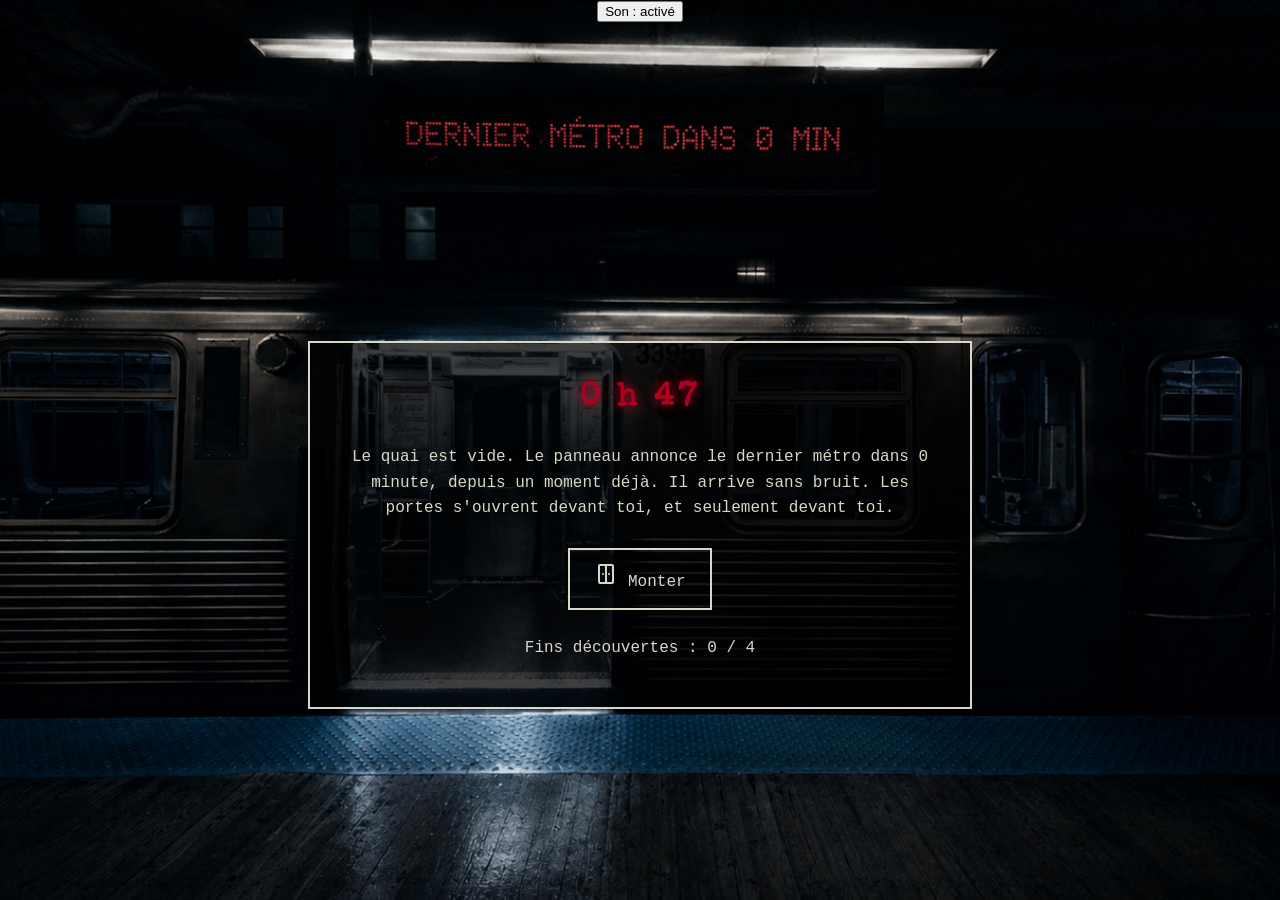
<file: index.html>
<!DOCTYPE html>
<html lang="fr">
<head>
  <meta charset="UTF-8">
  <meta name="viewport" content="width=device-width, initial-scale=1.0">
  <title>0 h 47 : Le dernier métro</title>
  <link rel="stylesheet" href="style.css">
</head>
<body class="bg-quai" data-son="quai" data-depart>
  <header class="barre">
  </header>
  <main class="scene">
    <h1>0 h 47</h1>
    <p>
      Le quai est vide. Le panneau annonce le dernier métro dans 0 minute,
      depuis un moment déjà. Il arrive sans bruit. Les portes s'ouvrent
      devant toi, et seulement devant toi.
    </p>
    <nav class="choices">
      <a class="choice" href="pages/scene01.html">
        <img src="assets/icons/porte.svg" alt="">
        Monter
      </a>
    </nav>
  </main>
  <script src="script.js"></script>
</body>
</html>
</file>
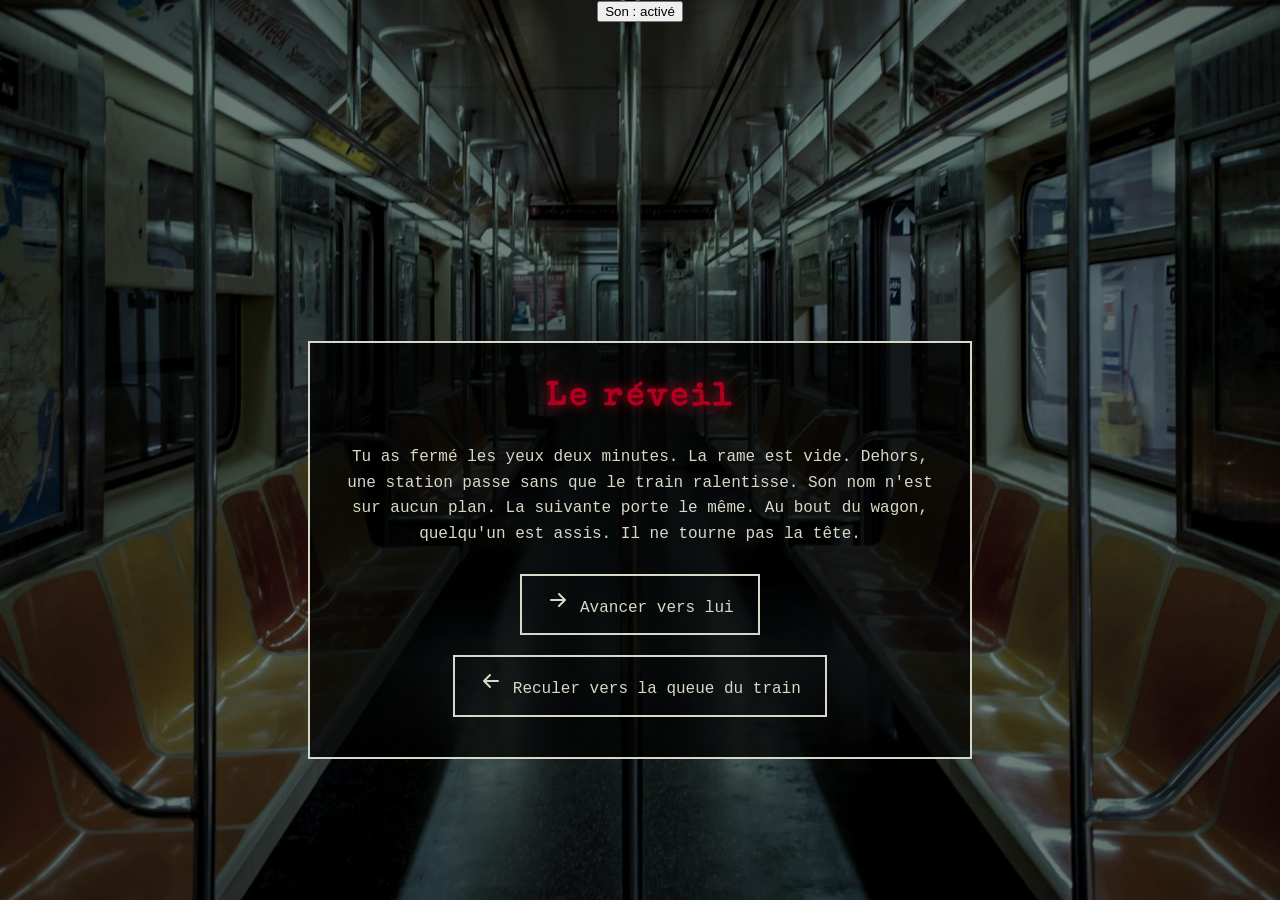
<file: pages/scene01.html>
<!DOCTYPE html>
<html lang="fr">
<head>
  <meta charset="UTF-8">
  <meta name="viewport" content="width=device-width, initial-scale=1.0">
  <title>Le réveil | 0 h 47</title>
  <link rel="stylesheet" href="../style.css">
</head>
<body class="bg-wagon" data-son="reveil">
  <header class="barre"></header>
  <main class="scene">
    <h1>Le réveil</h1>
    <p>
      Tu as fermé les yeux deux minutes. La rame est vide. Dehors, une
      station passe sans que le train ralentisse. Son nom n'est sur aucun
      plan. La suivante porte le même. Au bout du wagon, quelqu'un est
      assis. Il ne tourne pas la tête.
    </p>
    <nav class="choices">
      <a class="choice" href="scene02.html">
        <img src="../assets/icons/avancer.svg" alt="">
        Avancer vers lui
      </a>
      <a class="choice" href="scene03.html">
        <img src="../assets/icons/reculer.svg" alt="">
        Reculer vers la queue du train
      </a>
    </nav>
  </main>
  <script src="../script.js"></script>
</body>
</html>
</file>
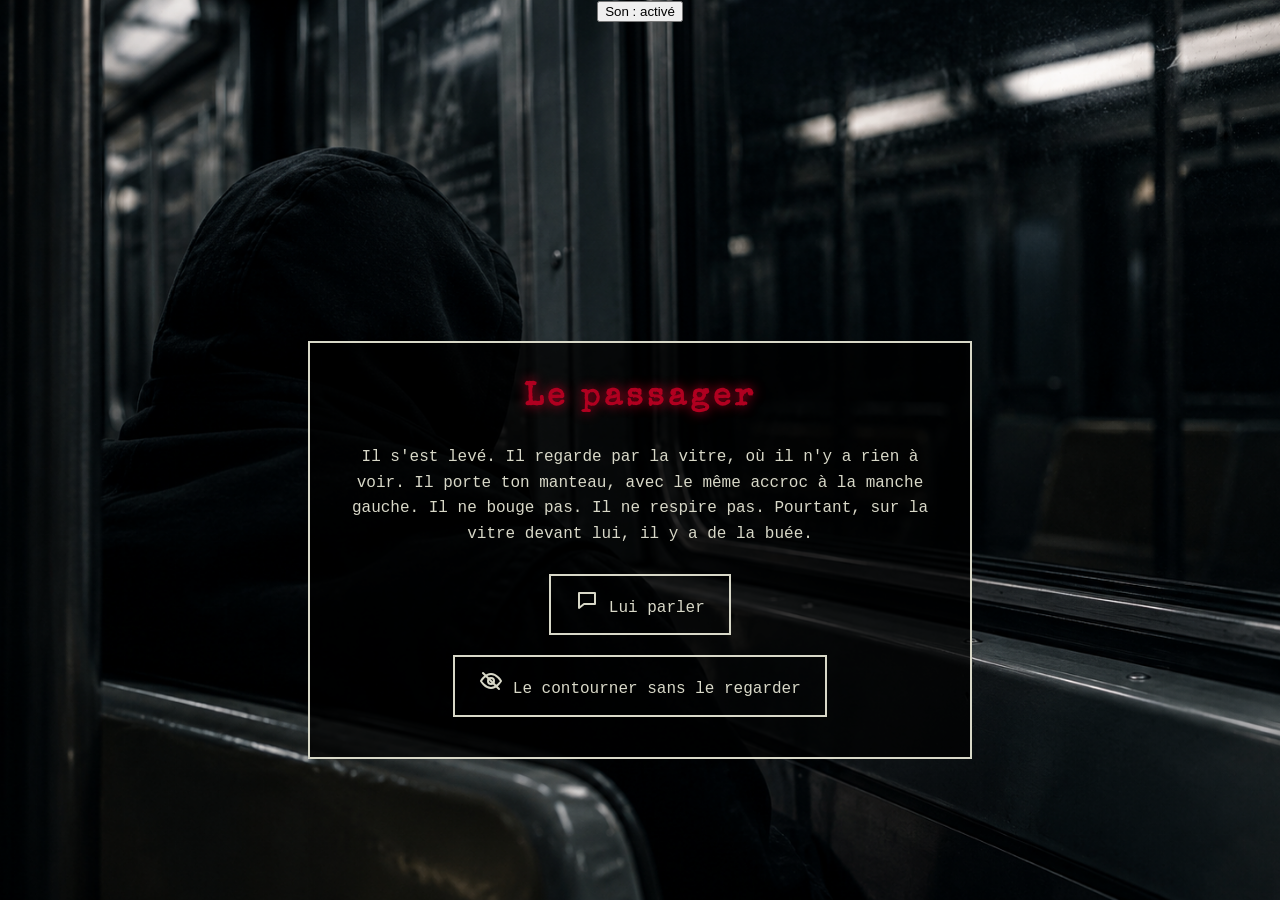
<file: pages/scene02.html>
<!DOCTYPE html>
<html lang="fr">
<head>
  <meta charset="UTF-8">
  <meta name="viewport" content="width=device-width, initial-scale=1.0">
  <title>Le passager | 0 h 47</title>
  <link rel="stylesheet" href="../style.css">
</head>
<body class="bg-passager" data-son="passager">
  <header class="barre"></header>
  <main class="scene">
    <h1>Le passager</h1>
    <p>
      Il s'est levé. Il regarde par la vitre, où il n'y a rien à voir. Il
      porte ton manteau, avec le même accroc à la manche gauche. Il ne
      bouge pas. Il ne respire pas. Pourtant, sur la vitre devant lui, il
      y a de la buée.
    </p>
    <nav class="choices">
      <a class="choice" href="scene04.html">
        <img src="../assets/icons/parler.svg" alt="">
        Lui parler
      </a>
      <a class="choice" href="scene05.html">
        <img src="../assets/icons/oeil-barre.svg" alt="">
        Le contourner sans le regarder
      </a>
    </nav>
  </main>
  <script src="../script.js"></script>
</body>
</html>
</file>
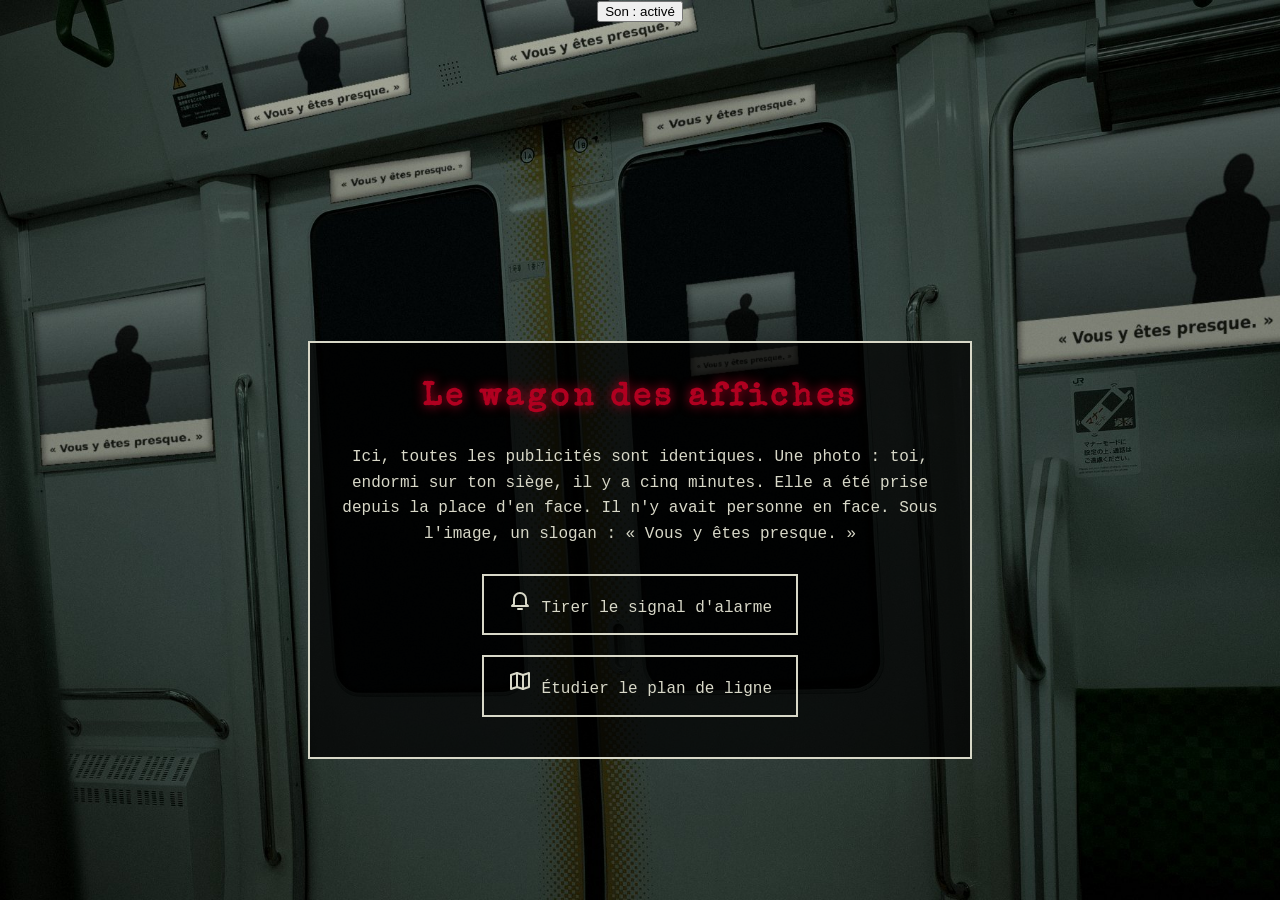
<file: pages/scene03.html>
<!DOCTYPE html>
<html lang="fr">
<head>
  <meta charset="UTF-8">
  <meta name="viewport" content="width=device-width, initial-scale=1.0">
  <title>Le wagon des affiches | 0 h 47</title>
  <link rel="stylesheet" href="../style.css">
</head>
<body class="bg-affiches" data-son="affiches">
  <header class="barre"></header>
  <main class="scene">
    <h1>Le wagon des affiches</h1>
    <p>
      Ici, toutes les publicités sont identiques. Une photo&nbsp;: toi,
      endormi sur ton siège, il y a cinq minutes. Elle a été prise depuis
      la place d'en face. Il n'y avait personne en face. Sous l'image, un
      slogan&nbsp;: «&nbsp;Vous y êtes presque.&nbsp;»
    </p>
    <nav class="choices">
      <a class="choice" href="scene06.html">
        <img src="../assets/icons/alarme.svg" alt="">
        Tirer le signal d'alarme
      </a>
      <a class="choice" href="scene07.html">
        <img src="../assets/icons/plan.svg" alt="">
        Étudier le plan de ligne
      </a>
    </nav>
  </main>
  <script src="../script.js"></script>
</body>
</html>
</file>
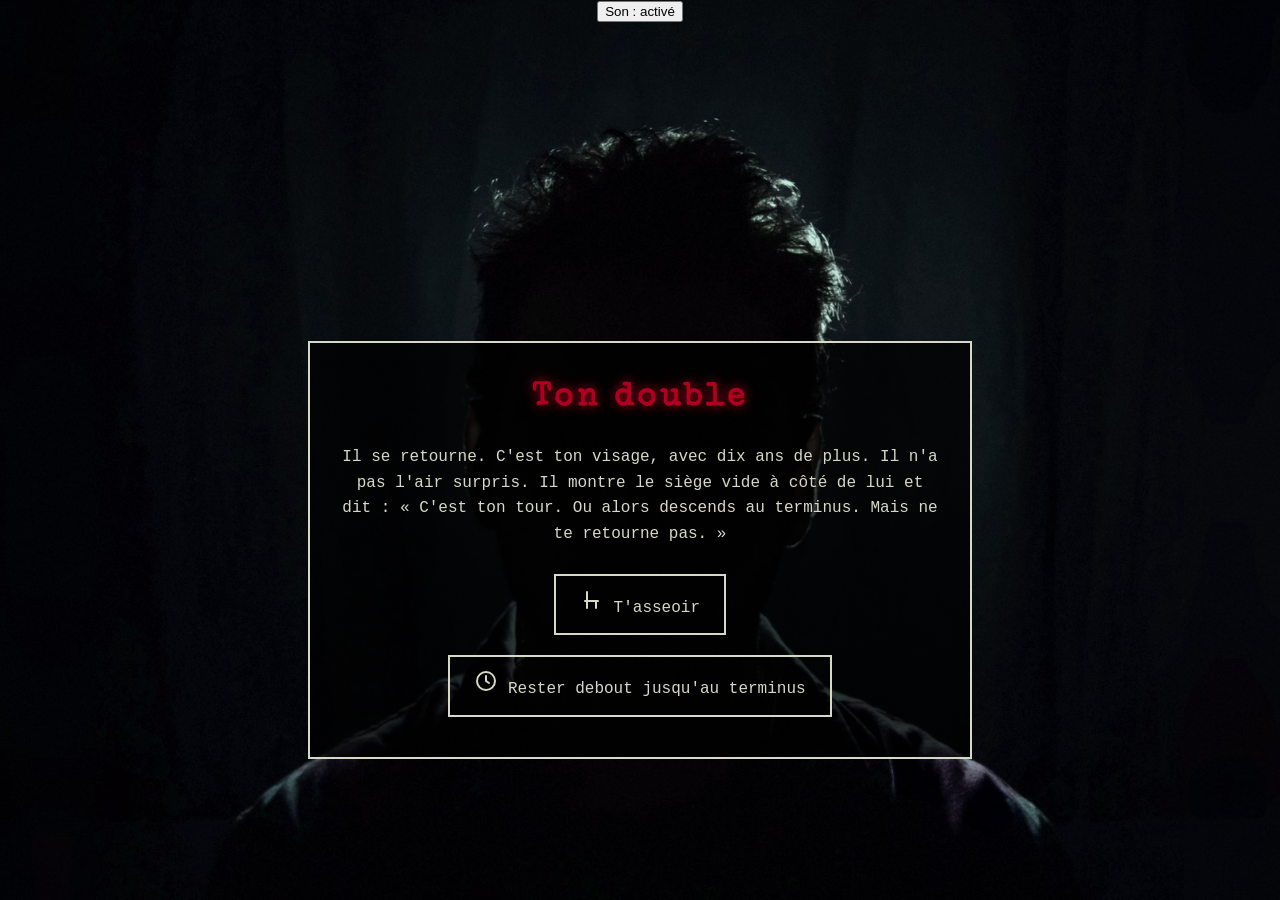
<file: pages/scene04.html>
<!DOCTYPE html>
<html lang="fr">
<head>
  <meta charset="UTF-8">
  <meta name="viewport" content="width=device-width, initial-scale=1.0">
  <title>Ton double | 0 h 47</title>
  <link rel="stylesheet" href="../style.css">
</head>
<body class="bg-double" data-son="double">
  <header class="barre"></header>
  <main class="scene">
    <h1>Ton double</h1>
    <p>
      Il se retourne. C'est ton visage, avec dix ans de plus. Il n'a pas
      l'air surpris. Il montre le siège vide à côté de lui et dit&nbsp;:
      «&nbsp;C'est ton tour. Ou alors descends au terminus. Mais ne te
      retourne pas.&nbsp;»
    </p>
    <nav class="choices">
      <a class="choice" href="scene11.html">
        <img src="../assets/icons/siege.svg" alt="">
        T'asseoir
      </a>
      <a class="choice" href="scene08.html">
        <img src="../assets/icons/attendre.svg" alt="">
        Rester debout jusqu'au terminus
      </a>
    </nav>
  </main>
  <script src="../script.js"></script>
</body>
</html>
</file>
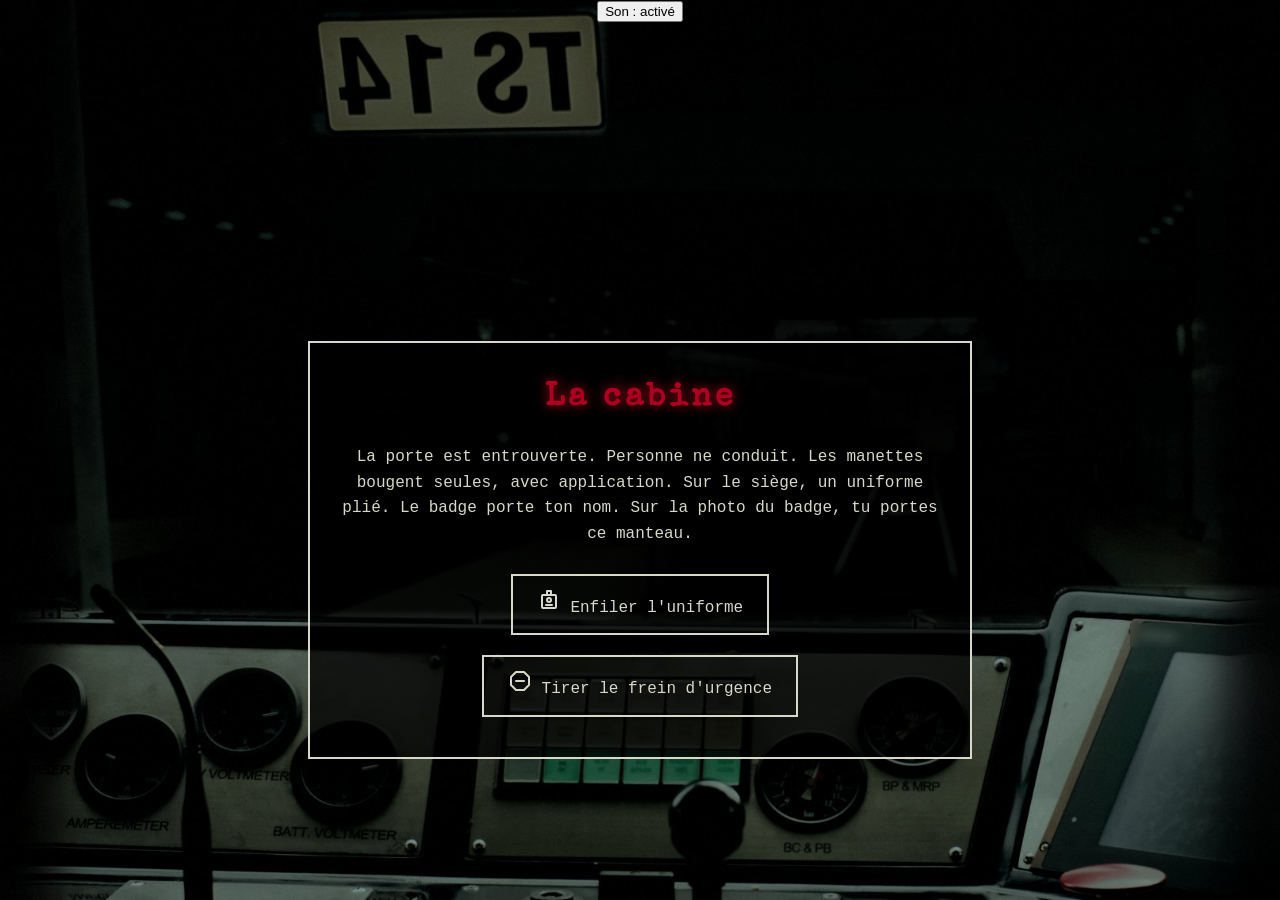
<file: pages/scene05.html>
<!DOCTYPE html>
<html lang="fr">
<head>
  <meta charset="UTF-8">
  <meta name="viewport" content="width=device-width, initial-scale=1.0">
  <title>La cabine | 0 h 47</title>
  <link rel="stylesheet" href="../style.css">
</head>
<body class="bg-cabine" data-son="cabine">
  <header class="barre"></header>
  <main class="scene">
    <h1>La cabine</h1>
    <p>
      La porte est entrouverte. Personne ne conduit. Les manettes bougent
      seules, avec application. Sur le siège, un uniforme plié. Le badge
      porte ton nom. Sur la photo du badge, tu portes ce manteau.
    </p>
    <nav class="choices">
      <a class="choice danger" href="scene12.html">
        <img src="../assets/icons/badge.svg" alt="">
        Enfiler l'uniforme
      </a>
      <a class="choice" href="scene08.html">
        <img src="../assets/icons/stop.svg" alt="">
        Tirer le frein d'urgence
      </a>
    </nav>
  </main>
  <script src="../script.js"></script>
</body>
</html>
</file>
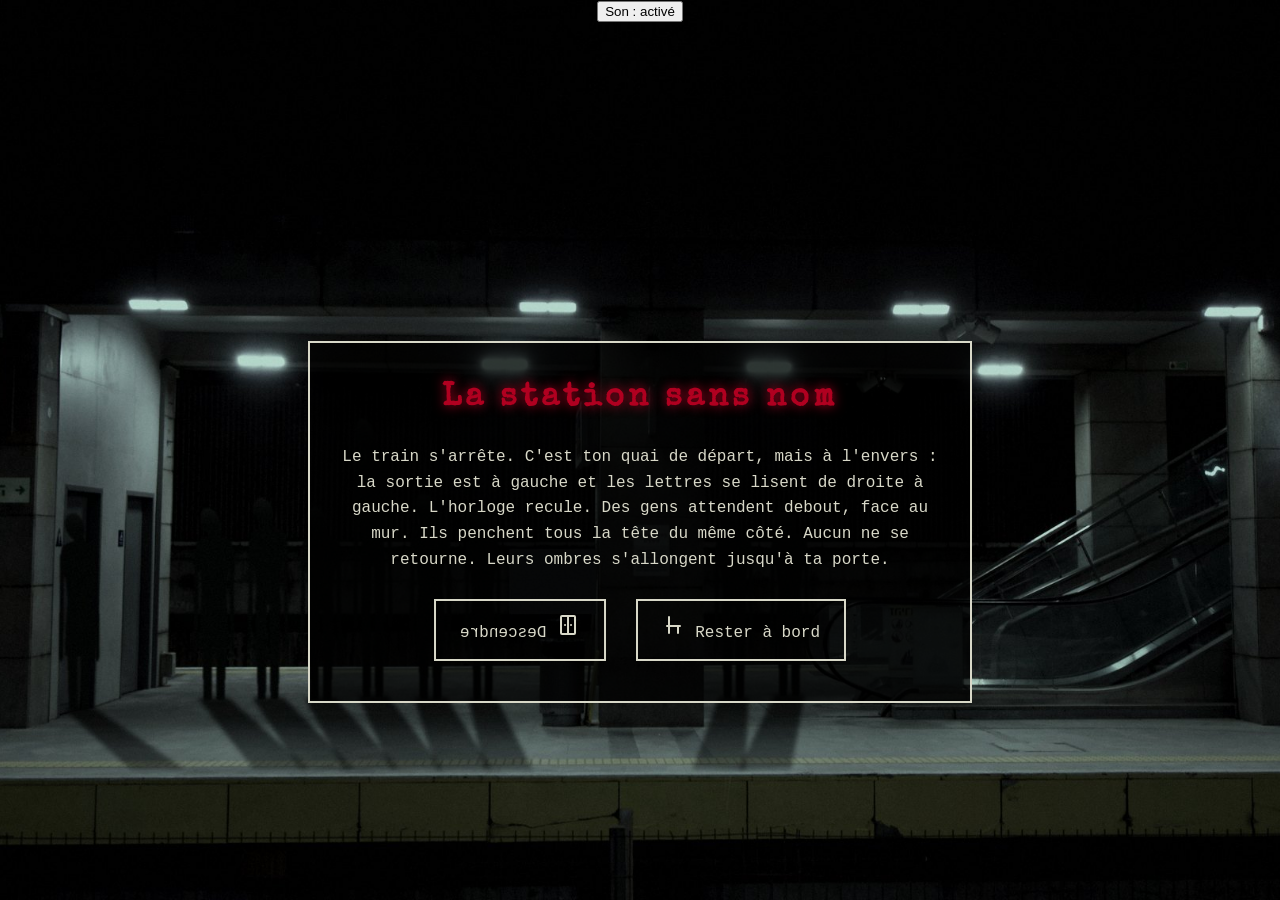
<file: pages/scene06.html>
<!DOCTYPE html>
<html lang="fr">
<head>
  <meta charset="UTF-8">
  <meta name="viewport" content="width=device-width, initial-scale=1.0">
  <title>La station sans nom | 0 h 47</title>
  <link rel="stylesheet" href="../style.css">
</head>
<body class="bg-station" data-son="station">
  <header class="barre"></header>
  <main class="scene">
    <h1>La station sans nom</h1>
    <p>
      Le train s'arrête. C'est ton quai de départ, mais à l'envers&nbsp;:
      la sortie est à gauche et les lettres se lisent de droite à gauche.
      L'horloge recule. Des gens attendent debout, face au mur. Ils
      penchent tous la tête du même côté. Aucun ne se retourne. Leurs
      ombres s'allongent jusqu'à ta porte.
    </p>
    <nav class="choices">
      <a class="choice miroir" href="scene10.html">
        <img src="../assets/icons/porte.svg" alt="">
        Descendre
      </a>
      <a class="choice" href="scene09.html">
        <img src="../assets/icons/siege.svg" alt="">
        Rester à bord
      </a>
    </nav>
  </main>
  <script src="../script.js"></script>
</body>
</html>
</file>
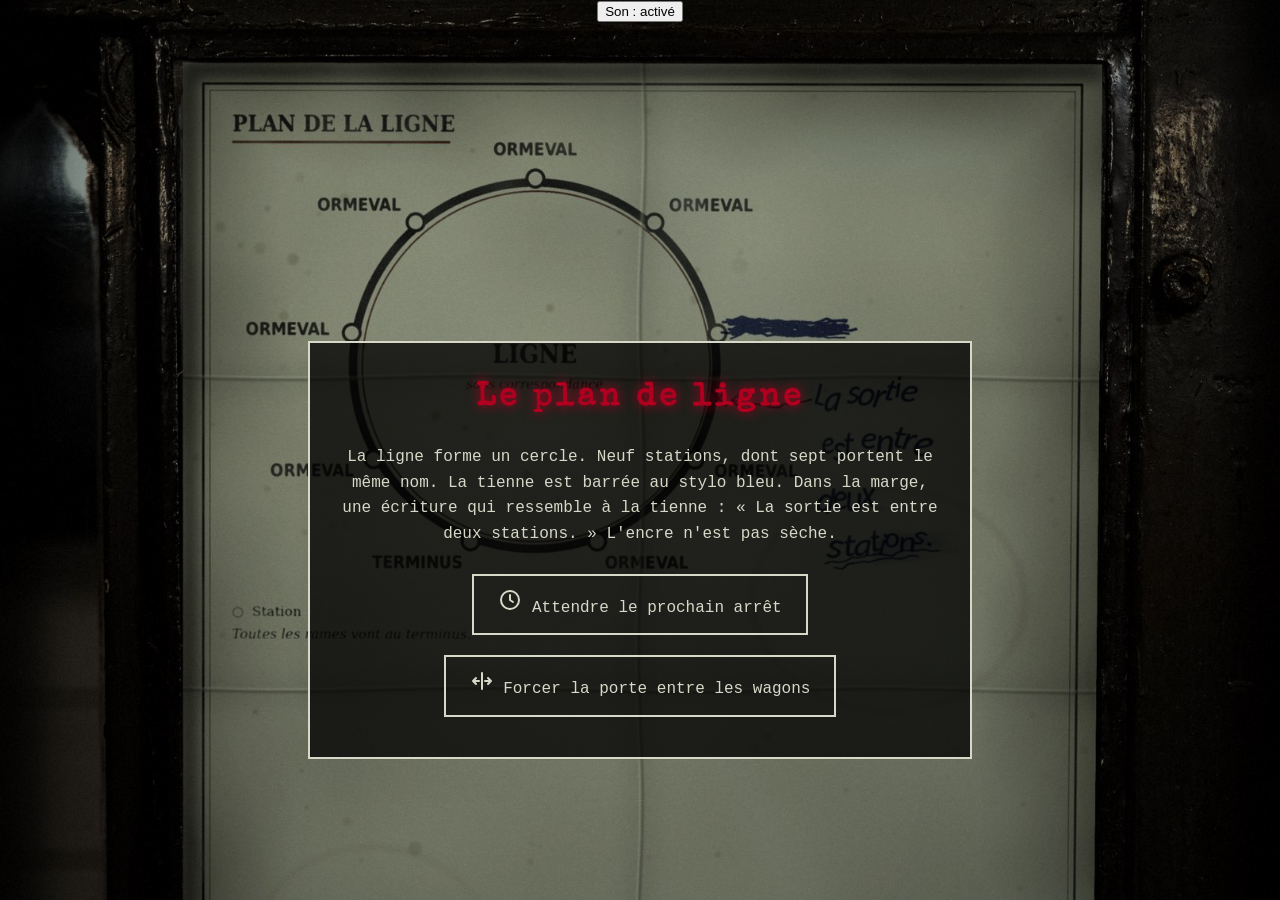
<file: pages/scene07.html>
<!DOCTYPE html>
<html lang="fr">
<head>
  <meta charset="UTF-8">
  <meta name="viewport" content="width=device-width, initial-scale=1.0">
  <title>Le plan de ligne | 0 h 47</title>
  <link rel="stylesheet" href="../style.css">
</head>
<body class="bg-plan" data-son="plan">
  <header class="barre"></header>
  <main class="scene">
    <h1>Le plan de ligne</h1>
    <p>
      La ligne forme un cercle. Neuf stations, dont sept portent le même
      nom. La tienne est barrée au stylo bleu. Dans la marge, une écriture
      qui ressemble à la tienne&nbsp;: «&nbsp;La sortie est entre deux
      stations.&nbsp;» L'encre n'est pas sèche.
    </p>
    <nav class="choices">
      <a class="choice" href="scene06.html">
        <img src="../assets/icons/attendre.svg" alt="">
        Attendre le prochain arrêt
      </a>
      <a class="choice" href="scene09.html">
        <img src="../assets/icons/ouvrir.svg" alt="">
        Forcer la porte entre les wagons
      </a>
    </nav>
  </main>
  <script src="../script.js"></script>
</body>
</html>
</file>
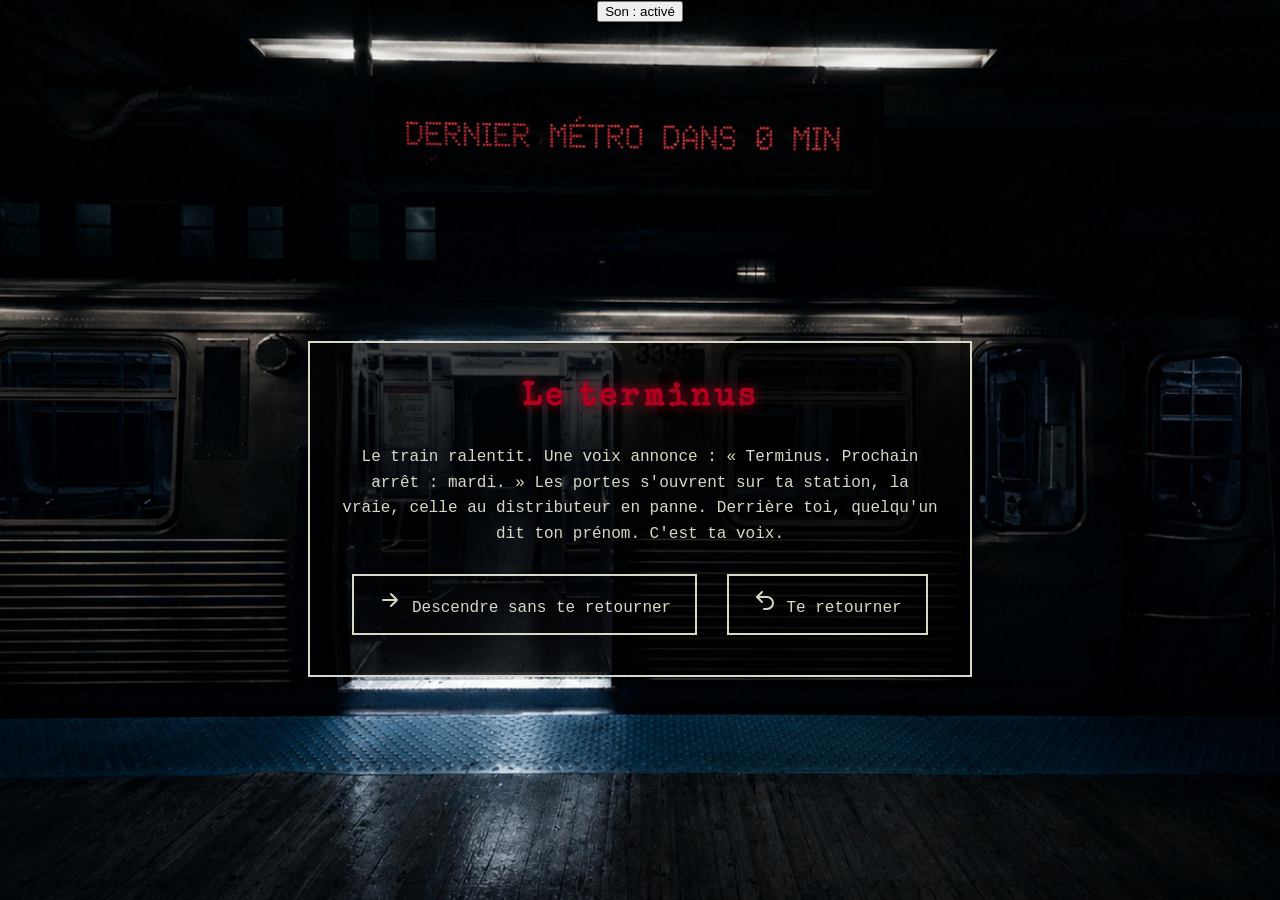
<file: pages/scene08.html>
<!DOCTYPE html>
<html lang="fr">
<head>
  <meta charset="UTF-8">
  <meta name="viewport" content="width=device-width, initial-scale=1.0">
  <title>Le terminus | 0 h 47</title>
  <link rel="stylesheet" href="../style.css">
</head>
<body class="bg-quai" data-son="terminus">
  <header class="barre"></header>
  <main class="scene">
    <h1>Le terminus</h1>
    <p>
      Le train ralentit. Une voix annonce&nbsp;: «&nbsp;Terminus. Prochain
      arrêt&nbsp;: mardi.&nbsp;» Les portes s'ouvrent sur ta station, la
      vraie, celle au distributeur en panne. Derrière toi, quelqu'un dit
      ton prénom. C'est ta voix.
    </p>
    <nav class="choices">
      <a class="choice" href="scene13.html">
        <img src="../assets/icons/avancer.svg" alt="">
        Descendre sans te retourner
      </a>
      <a class="choice" href="scene11.html">
        <img src="../assets/icons/retourner.svg" alt="">
        Te retourner
      </a>
    </nav>
  </main>
  <script src="../script.js"></script>
</body>
</html>
</file>
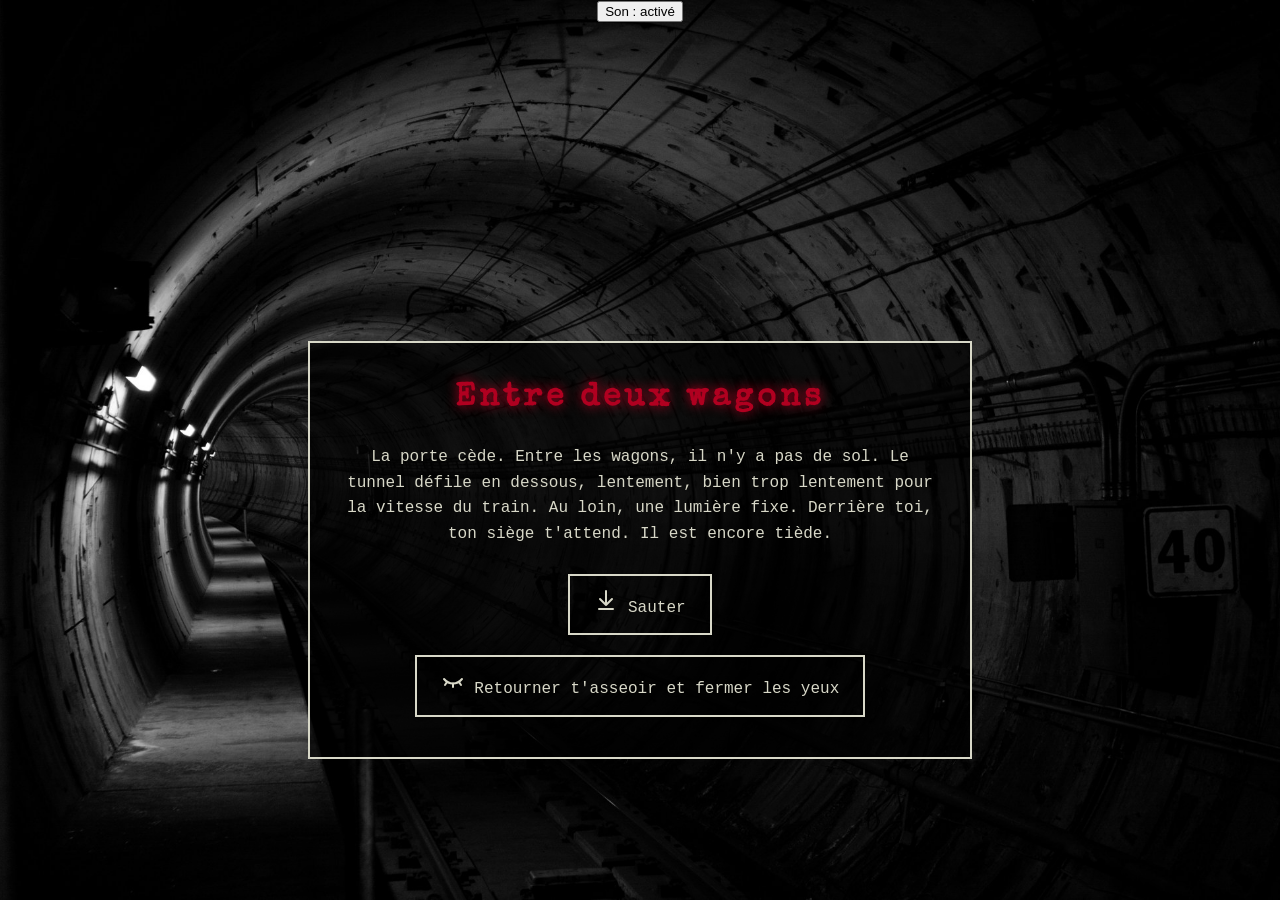
<file: pages/scene09.html>
<!DOCTYPE html>
<html lang="fr">
<head>
  <meta charset="UTF-8">
  <meta name="viewport" content="width=device-width, initial-scale=1.0">
  <title>Entre deux wagons | 0 h 47</title>
  <link rel="stylesheet" href="../style.css">
</head>
<body class="bg-tunnel" data-son="tunnel">
  <header class="barre"></header>
  <main class="scene">
    <h1>Entre deux wagons</h1>
    <p>
      La porte cède. Entre les wagons, il n'y a pas de sol. Le tunnel
      défile en dessous, lentement, bien trop lentement pour la vitesse du
      train. Au loin, une lumière fixe. Derrière toi, ton siège t'attend.
      Il est encore tiède.
    </p>
    <nav class="choices">
      <a class="choice danger" href="scene13.html">
        <img src="../assets/icons/sauter.svg" alt="">
        Sauter
      </a>
      <a class="choice" href="scene11.html">
        <img src="../assets/icons/yeux-fermes.svg" alt="">
        Retourner t'asseoir et fermer les yeux
      </a>
    </nav>
  </main>
  <script src="../script.js"></script>
</body>
</html>
</file>
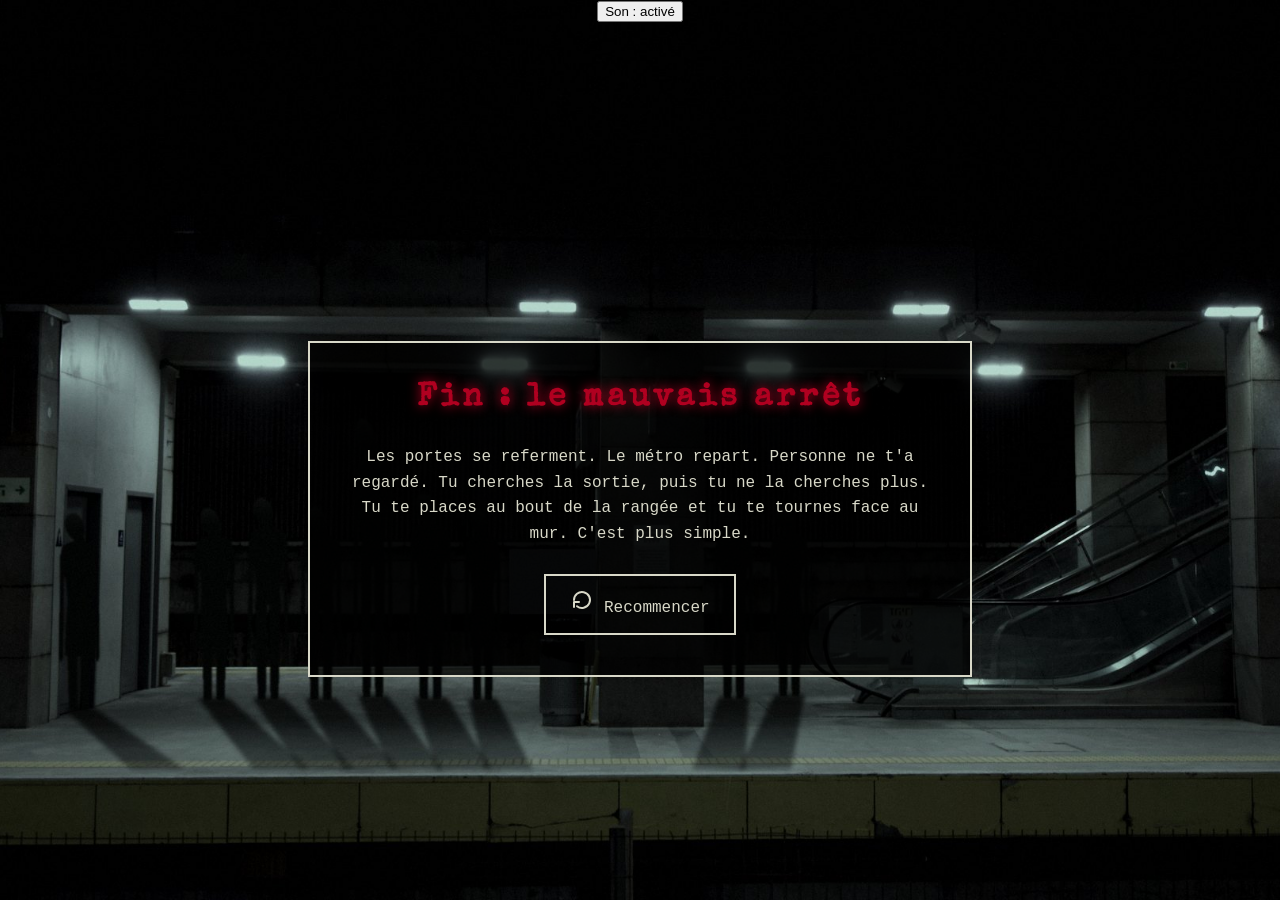
<file: pages/scene10.html>
<!DOCTYPE html>
<html lang="fr">
<head>
  <meta charset="UTF-8">
  <meta name="viewport" content="width=device-width, initial-scale=1.0">
  <title>Fin : le mauvais arrêt | 0 h 47</title>
  <link rel="stylesheet" href="../style.css">
</head>
<body class="bg-station" data-son="fin-arret" data-fin="mauvais-arret">
  <header class="barre"></header>
  <main class="scene fin">
    <h1>Fin&nbsp;: le mauvais arrêt</h1>
    <p>
      Les portes se referment. Le métro repart. Personne ne t'a regardé.
      Tu cherches la sortie, puis tu ne la cherches plus. Tu te places au
      bout de la rangée et tu te tournes face au mur. C'est plus simple.
    </p>
    <nav class="choices">
      <a class="choice" href="../index.html">
        <img src="../assets/icons/recommencer.svg" alt="">
        Recommencer
      </a>
    </nav>
  </main>
  <script src="../script.js"></script>
</body>
</html>
</file>
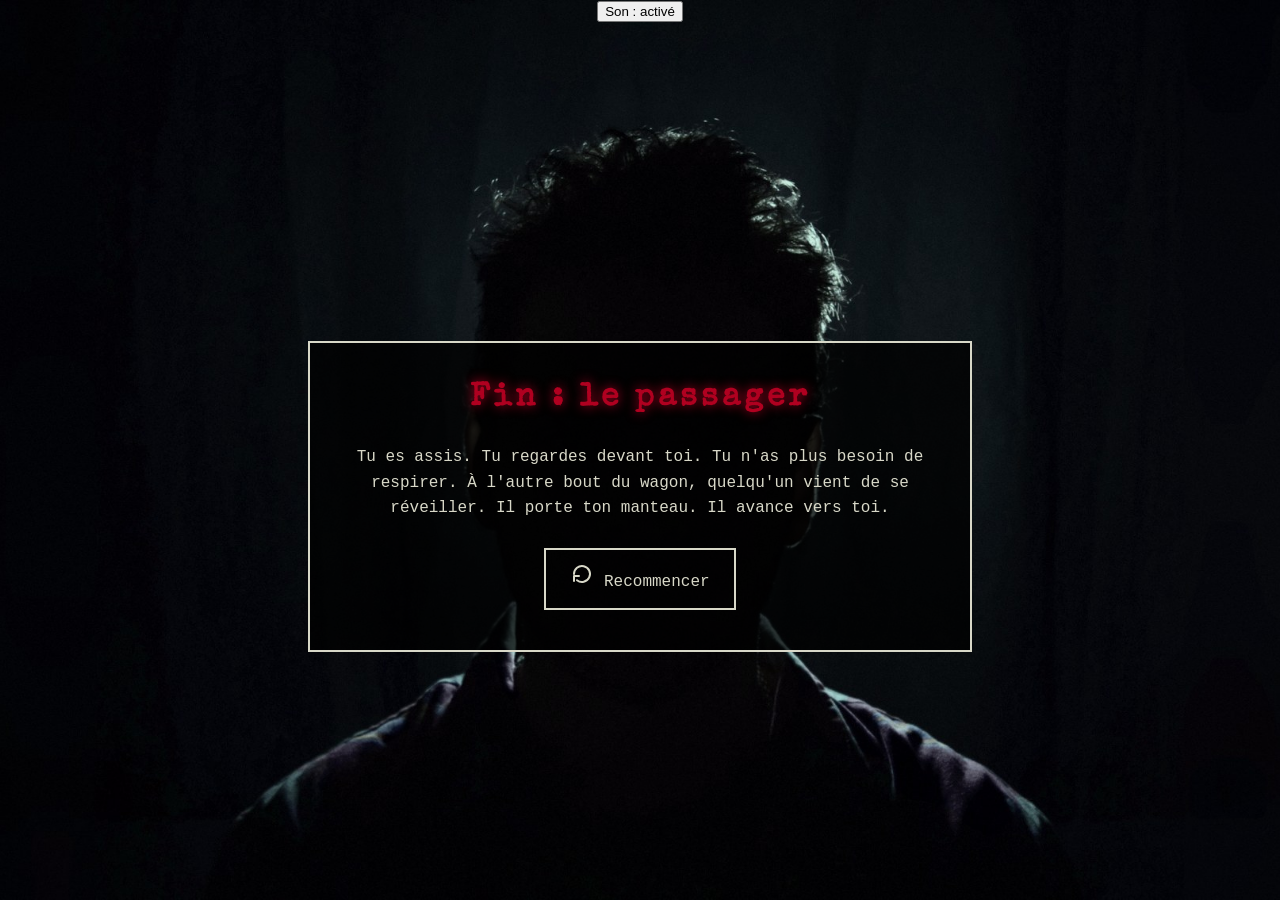
<file: pages/scene11.html>
<!DOCTYPE html>
<html lang="fr">
<head>
  <meta charset="UTF-8">
  <meta name="viewport" content="width=device-width, initial-scale=1.0">
  <title>Fin : le passager | 0 h 47</title>
  <link rel="stylesheet" href="../style.css">
</head>
<body class="bg-double" data-son="fin-passager" data-fin="passager">
  <header class="barre"></header>
  <main class="scene fin">
    <h1>Fin&nbsp;: le passager</h1>
    <p>
      Tu es assis. Tu regardes devant toi. Tu n'as plus besoin de
      respirer. À l'autre bout du wagon, quelqu'un vient de se réveiller.
      Il porte ton manteau. Il avance vers toi.
    </p>
    <nav class="choices">
      <a class="choice" href="../index.html">
        <img src="../assets/icons/recommencer.svg" alt="">
        Recommencer
      </a>
    </nav>
  </main>
  <script src="../script.js"></script>
</body>
</html>
</file>
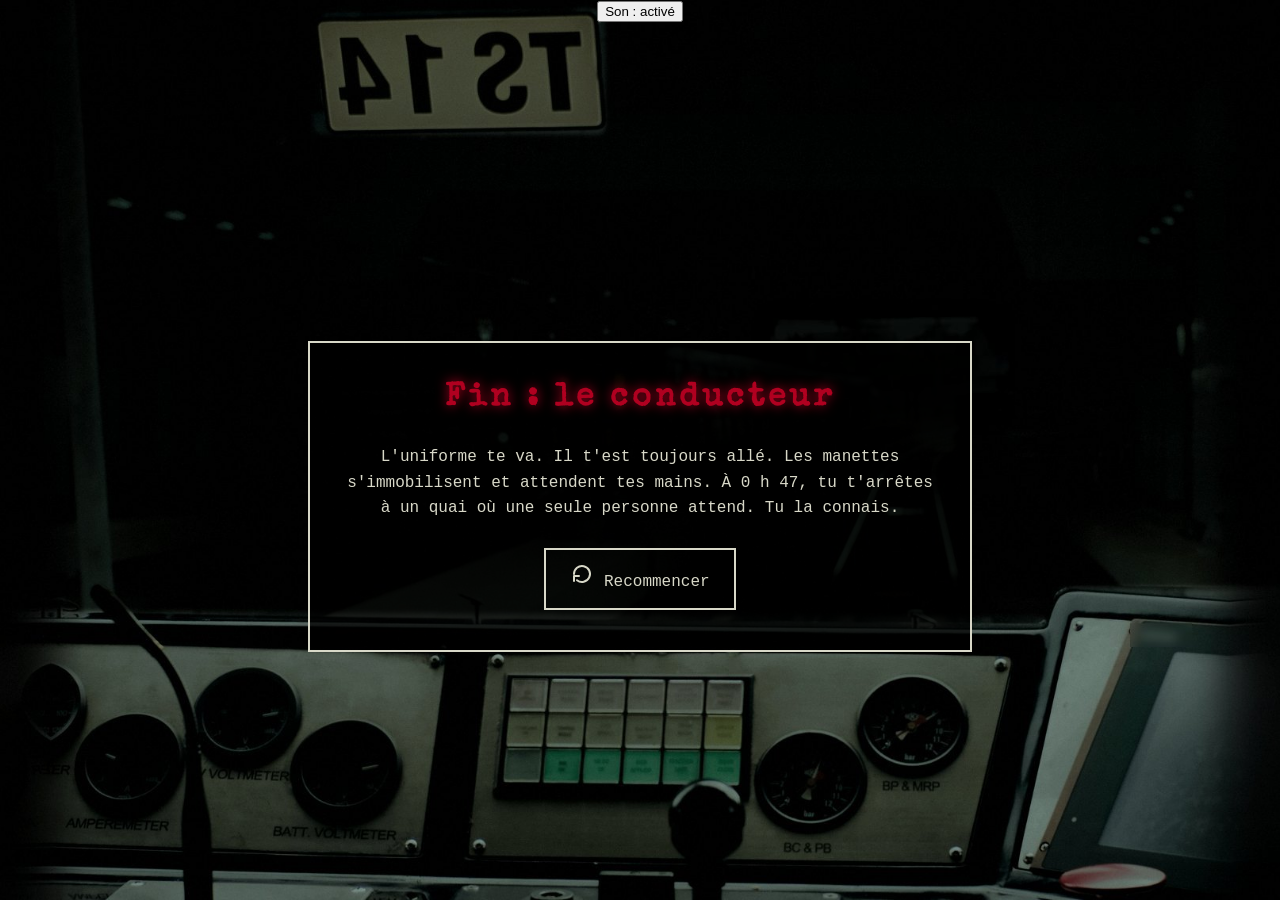
<file: pages/scene12.html>
<!DOCTYPE html>
<html lang="fr">
<head>
  <meta charset="UTF-8">
  <meta name="viewport" content="width=device-width, initial-scale=1.0">
  <title>Fin : le conducteur | 0 h 47</title>
  <link rel="stylesheet" href="../style.css">
</head>
<body class="bg-cabine" data-son="fin-conducteur" data-fin="conducteur">
  <header class="barre"></header>
  <main class="scene fin">
    <h1>Fin&nbsp;: le conducteur</h1>
    <p>
      L'uniforme te va. Il t'est toujours allé. Les manettes
      s'immobilisent et attendent tes mains. À 0 h 47, tu t'arrêtes à un
      quai où une seule personne attend. Tu la connais.
    </p>
    <nav class="choices">
      <a class="choice" href="../index.html">
        <img src="../assets/icons/recommencer.svg" alt="">
        Recommencer
      </a>
    </nav>
  </main>
  <script src="../script.js"></script>
</body>
</html>
</file>
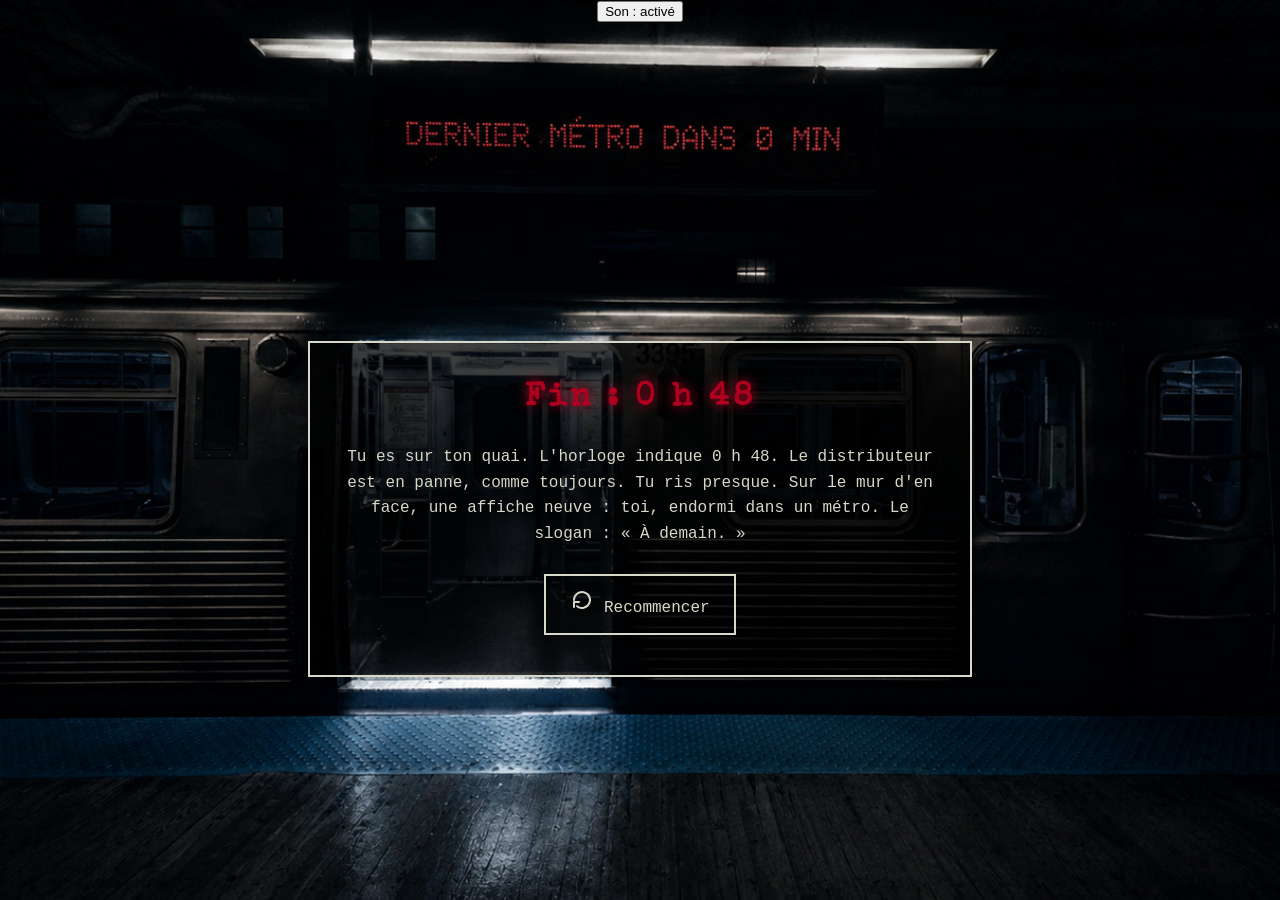
<file: pages/scene13.html>
<!DOCTYPE html>
<html lang="fr">
<head>
  <meta charset="UTF-8">
  <meta name="viewport" content="width=device-width, initial-scale=1.0">
  <title>Fin : 0 h 48 | 0 h 47</title>
  <link rel="stylesheet" href="../style.css">
</head>
<body class="bg-quai" data-son="fin-retour" data-fin="retour">
  <header class="barre"></header>
  <main class="scene fin">
    <h1>Fin&nbsp;: 0 h 48</h1>
    <p>
      Tu es sur ton quai. L'horloge indique 0 h 48. Le distributeur est en
      panne, comme toujours. Tu ris presque. Sur le mur d'en face, une
      affiche neuve&nbsp;: toi, endormi dans un métro. Le slogan&nbsp;:
      «&nbsp;À demain.&nbsp;»
    </p>
    <nav class="choices">
      <a class="choice" href="../index.html">
        <img src="../assets/icons/recommencer.svg" alt="">
        Recommencer
      </a>
    </nav>
  </main>
  <script src="../script.js"></script>
</body>
</html>
</file>
<file: style.css>
/* body {
    background-color: #111111;
    background-size: cover;
    background-position: center;
    background-attachment: fixed;
    color: #d8d8c8;
    font-family: "Courier New", monospace;
    text-align: center;
  }


  .scene {
    width: 600px;
    margin: 50vh auto 40px;
    padding: 30px;
    border: 2px solid #d8d8c8;
    background-color: rgba(0, 0, 0, 0.75);
  }


  h1 {
    color: #b00020;
  }


  .choice {
    display: inline-block;
    margin: 10px;
    padding: 12px 24px;
    border: 2px solid #d8d8c8;
    color: #d8d8c8;
    text-decoration: none;
  }

  .choice:hover {
    background-color: #b00020;
    border-color: #b00020;
  }


  .bg-quai {
    background-image: url("assets/backgrounds/quai.jpg");
  }

  .bg-wagon {
    background-image: url("assets/backgrounds/wagon.jpg");
  }

  .bg-passager {
    background-image: url("assets/backgrounds/passager.png");
  }

  .bg-affiches {
    background-image: url("assets/backgrounds/affiches.jpg");
  }

  .bg-double {
    background-image: url("assets/backgrounds/double.jpg");
  }

  .bg-cabine {
    background-image: url("assets/backgrounds/cabine.jpg");
  }

  .bg-station {
    background-image: url("assets/backgrounds/station.jpg");
  }

  .bg-tunnel {
    background-image: url("assets/backgrounds/tunnel.jpg");
  } */

/* ==========================================
   0 h 47 : Le dernier métro
   Feuille de style commune à toutes les pages
   ========================================== */

/* ---------- Toute la page ---------- */
/* body { */
/*  margin: 0;
  background-color: #111111;
  background-size: cover;
  background-position: center;
  background-attachment: fixed;
  color: #d8d8c8;
  font-family: "Courier New", monospace;
  line-height: 1.6;
  text-align: center;
}

/* ---------- Le cadre de la scène ---------- */
/*.scene {
  width: 600px;
  max-width: 90%;
  margin: 50vh auto 40px;
  padding: 30px;
  border: 2px solid #d8d8c8;
  background-color: rgba(0, 0, 0, 0.75);
}

/* ---------- Le titre ---------- */
/*h1 {
  margin-top: 0;
  color: #b00020;
}

/* ---------- Les boutons de choix ---------- */
/*.choice {
  display: inline-block;
  margin: 10px;
  padding: 12px 24px;
  border: 2px solid #d8d8c8;
  color: #d8d8c8;
  text-decoration: none;
}

.choice:hover,
.choice:focus {
  background-color: #b00020;
  border-color: #b00020;
}

/* ---------- Les fonds, un par ambiance ---------- */
/*.bg-quai {
  background-image: url("assets/backgrounds/quai.jpg");
}

.bg-wagon {
  background-image: url("assets/backgrounds/wagon.jpg");
}

.bg-passager {
  background-image: url("assets/backgrounds/passager.jpg");
}

.bg-affiches {
  background-image: url("assets/backgrounds/affiches.jpg");
}

.bg-double {
  background-image: url("assets/backgrounds/double.jpg");
}

.bg-cabine {
  background-image: url("assets/backgrounds/cabine.jpg");
}

.bg-station {
  background-image: url("assets/backgrounds/station.jpg");
}

.bg-plan {
  background-image: url("assets/backgrounds/plan.jpg");
}

.bg-tunnel {
  background-image: url("assets/backgrounds/tunnel.jpg");
} */

/* ==========================================
   0 h 47 : Le dernier métro
   Feuille de style commune à toutes les pages
   ========================================== */

/* Police "machine à écrire abîmée" pour les titres */
@import url("https://fonts.googleapis.com/css2?family=Special+Elite&display=swap");

/* ---------- Toute la page ---------- */
body {
  margin: 0;
  background-color: #111111;
  background-size: cover;
  background-position: center;
  background-attachment: fixed;
  color: #d8d8c8;
  font-family: "Courier New", monospace;
  line-height: 1.6;
  text-align: center;
}

/* ---------- Le cadre de la scène ---------- */
.scene {
  width: 600px;
  max-width: 90%;
  margin: 35vh auto 40px;
  padding: 30px;
  border: 2px solid #d8d8c8;
  background-color: rgba(0, 0, 0, 0.75);
  animation: apparait 2s;
}

/* ---------- Le titre ---------- */
h1 {
  margin-top: 0;
  color: #b00020;
  font-family: "Special Elite", "Courier New", monospace;
  letter-spacing: 4px;
  text-shadow: 0 0 12px #b00020;
  animation: gresille 4s infinite;
}

/* ---------- Les boutons de choix ---------- */
.choice {
  display: inline-block;
  margin: 10px;
  padding: 12px 24px;
  border: 2px solid #d8d8c8;
  color: #d8d8c8;
  text-decoration: none;
}

.choice:hover,
.choice:focus {
  background-color: #b00020;
  border-color: #b00020;
}

/* Un choix dangereux : le bouton tremble au survol */
.danger:hover {
  animation: tremble 0.2s infinite;
}

/* Une anomalie : le bouton est écrit à l'envers */
.miroir {
  transform: scaleX(-1);
}

/* ---------- Les animations ---------- */

/* Le titre grésille comme un néon fatigué */
@keyframes gresille {
  0%, 92%, 100% { opacity: 1; }
  93% { opacity: 0.3; }
  95% { opacity: 1; }
  97% { opacity: 0.5; }
}

/* Le cadre sort lentement du noir */
@keyframes apparait {
  from { opacity: 0; }
  to { opacity: 1; }
}

/* Le bouton hésite */
@keyframes tremble {
  0%, 100% { transform: translateX(0); }
  25% { transform: translateX(-2px); }
  75% { transform: translateX(2px); }
}

/* ---------- Les fonds, un par ambiance ---------- */
.bg-quai {
  background-image: url("assets/backgrounds/quai.jpg");
}

.bg-wagon {
  background-image: url("assets/backgrounds/wagon.jpg");
}

.bg-passager {
  background-image: url("assets/backgrounds/passager.jpg");
}

.bg-affiches {
  background-image: url("assets/backgrounds/affiches.jpg");
}

.bg-double {
  background-image: url("assets/backgrounds/double.jpg");
}

.bg-cabine {
  background-image: url("assets/backgrounds/cabine.jpg");
}

.bg-station {
  background-image: url("assets/backgrounds/station.jpg");
}

.bg-plan {
  background-image: url("assets/backgrounds/plan.jpg");
}

.bg-tunnel {
  background-image: url("assets/backgrounds/tunnel.jpg");
}
</file>
